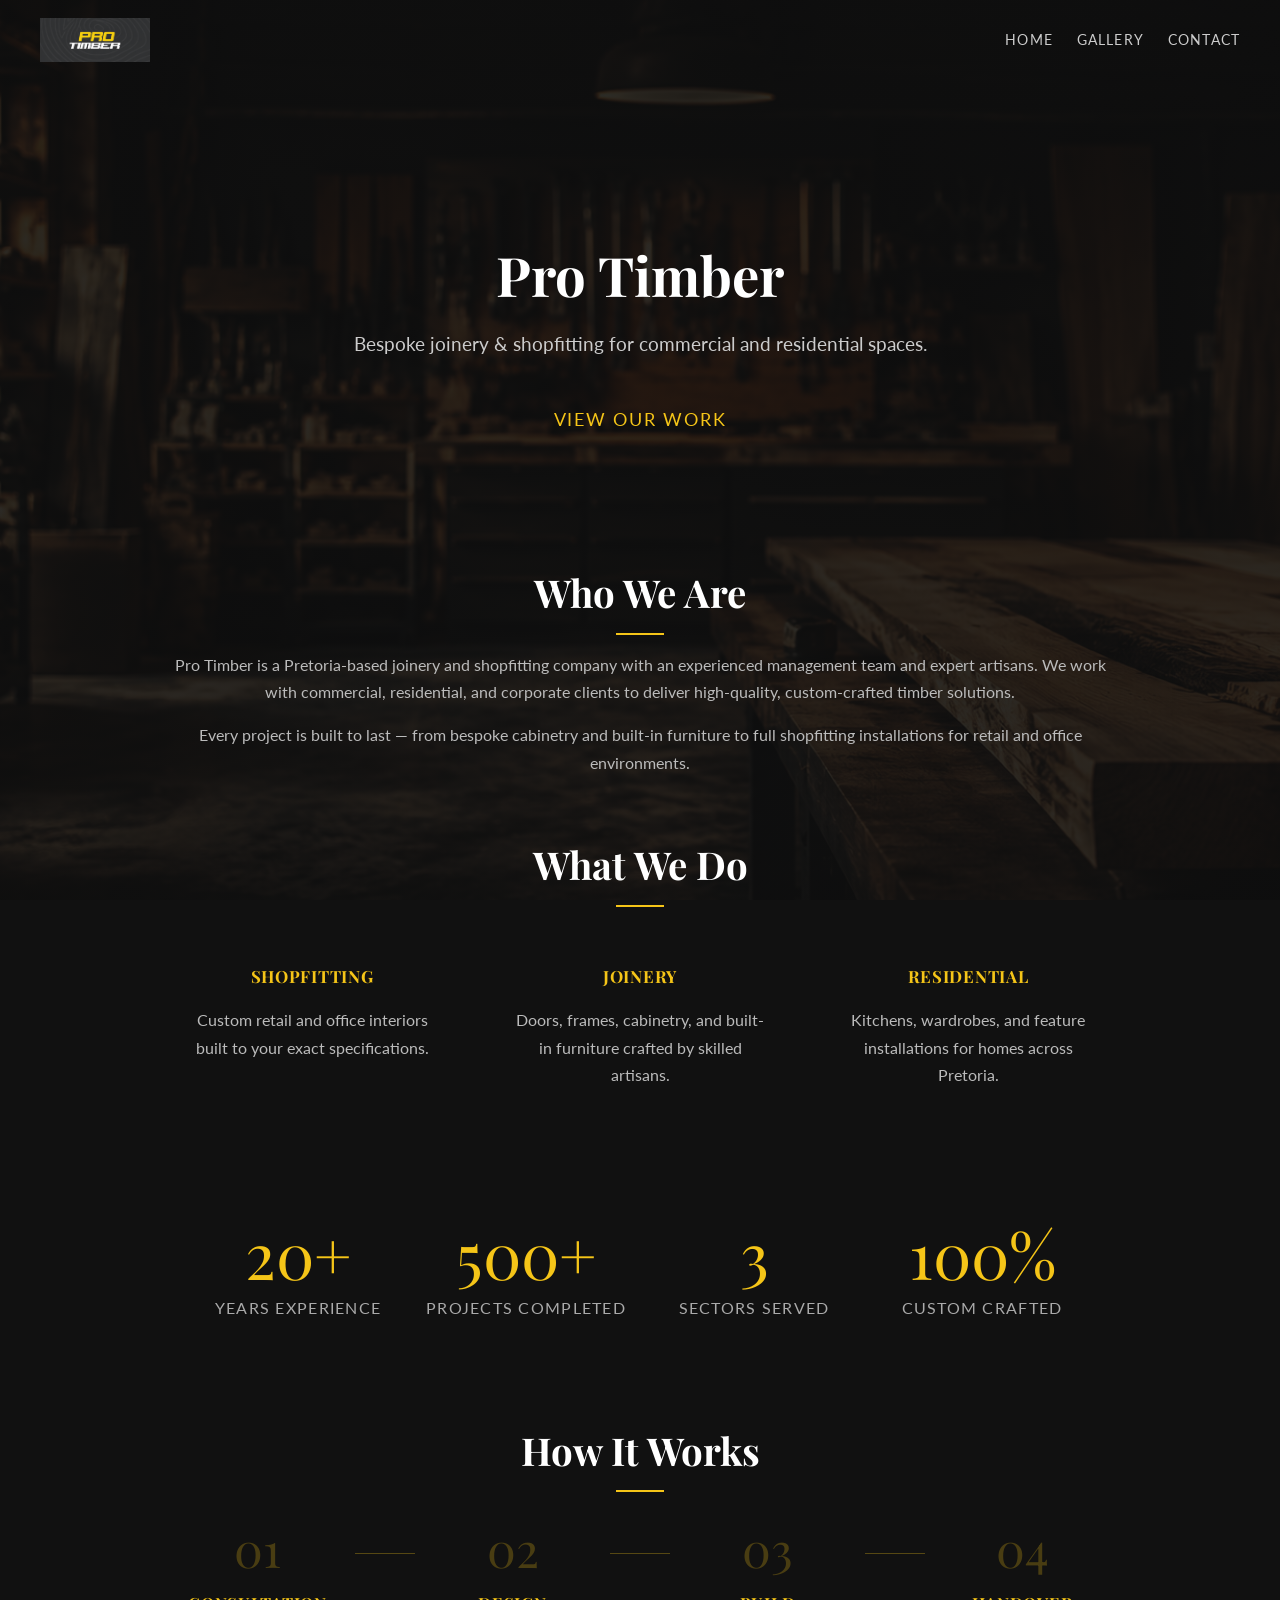
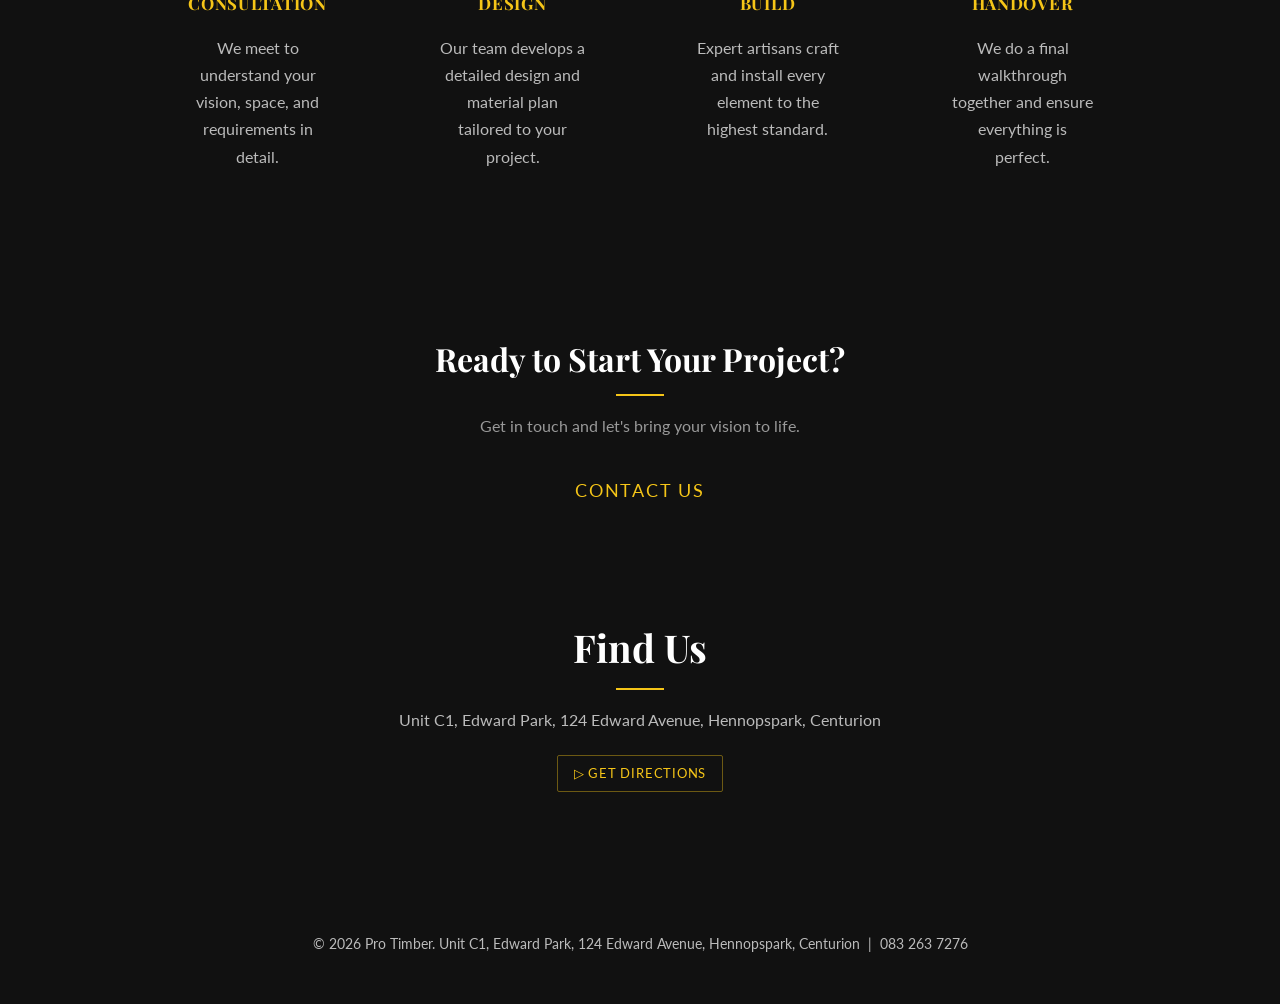
<file: index.html>
<!DOCTYPE html>
<html lang="en">

<head>
  <meta charset="UTF-8">
  <meta name="viewport" content="width=device-width, initial-scale=1.0">
  <title>Pro Timber — Joinery &amp; Shopfitting</title>
  <link rel="icon" type="image/png" href="Images/logo.png">
  <!-- Google Fonts: loads Playfair Display (headings) and Lato (body/nav) from the internet.
       This must come BEFORE style.css so our CSS can reference these font names. -->
  <link rel="preconnect" href="https://fonts.googleapis.com">
  <link rel="preconnect" href="https://fonts.gstatic.com" crossorigin>
  <link href="https://fonts.googleapis.com/css2?family=Lato:wght@400;700&family=Playfair+Display:wght@400;700&display=swap" rel="stylesheet">
  <link rel="stylesheet" href="style.css">
</head>

<body>

  <!-- NAVIGATION
       The same nav block appears on eve  ry page.
       Later we'll learn how to avoid repeating it (using JS or a build tool).
       For now, copy-paste is fine — it's how most beginners start. -->
  <nav>
    <a href="index.html" class="nav-brand">
      <img src="Images/logo.png" alt="Pro Timber" class="nav-logo">
    </a>
    <button class="hamburger" id="hamburger" aria-label="Open menu">
      <span></span><span></span><span></span>
    </button>
    <div class="nav-links" id="nav-links">
      <a href="index.html">Home</a>
      <a href="gallery.html">Gallery</a>
      <a href="contact.html">Contact</a>
    </div>
  </nav>

  <main>

    <!-- HERO SECTION
         A "hero" is web jargon for the big intro block at the top of a page.
         It's the first thing a visitor sees, so it should communicate who you are
         and what you do immediately. -->
    <section class="hero">
      <h1>Pro Timber</h1>
      <p>Bespoke joinery &amp; shopfitting for commercial and residential spaces.</p>
      <a href="gallery.html" class="btn">View Our Work</a>
    </section>

    <!-- ABOUT SECTION -->
    <section class="section" style="text-align:center">
      <h2>Who We Are</h2>
      <p>
        Pro Timber is a Pretoria-based joinery and shopfitting company with an experienced
        management team and expert artisans. We work with commercial, residential, and
        corporate clients to deliver high-quality, custom-crafted timber solutions.
      </p>
      <p>
        Every project is built to last — from bespoke cabinetry and built-in furniture to
        full shopfitting installations for retail and office environments.
      </p>
    </section>

    <!-- SERVICES SECTION
         Notice the "services-grid" class — that class is defined in style.css
         and sets up a 3-column grid layout. -->
    <section class="section" style="text-align:center">
      <h2>What We Do</h2>

      <div class="services-grid">
        <!-- "div" stands for "division" — it's a generic container with no meaning of its own.
             We use it here purely to group content for styling purposes. -->
        <div class="service-card">
          <h3>Shopfitting</h3>
          <p>Custom retail and office interiors built to your exact specifications.</p>
        </div>

        <div class="service-card">
          <h3>Joinery</h3>
          <p>Doors, frames, cabinetry, and built-in furniture crafted by skilled artisans.</p>
        </div>

        <div class="service-card">
          <h3>Residential</h3>
          <p>Kitchens, wardrobes, and feature installations for homes across Pretoria.</p>
        </div>
      </div>
    </section>

    <!-- WHY CHOOSE US
         A row of stats/selling points. The "stats-bar" class sets up a flex row in CSS. -->
    <section class="stats-bar">
      <div class="stat">
        <span class="stat-number">20+</span>
        <span class="stat-label">Years Experience</span>
      </div>
      <div class="stat">
        <span class="stat-number">500+</span>
        <span class="stat-label">Projects Completed</span>
      </div>
      <div class="stat">
        <span class="stat-number">3</span>
        <span class="stat-label">Sectors Served</span>
      </div>
      <div class="stat">
        <span class="stat-number">100%</span>
        <span class="stat-label">Custom Crafted</span>
      </div>
    </section>

    <!-- HOW IT WORKS
         Numbered steps showing the client journey. -->
    <section class="section" style="text-align:center">
      <h2>How It Works</h2>
      <div class="steps">

        <div class="step">
          <div class="step-number">01</div>
          <h3>Consultation</h3>
          <p>We meet to understand your vision, space, and requirements in detail.</p>
        </div>

        <div class="step-divider"></div>

        <div class="step">
          <div class="step-number">02</div>
          <h3>Design</h3>
          <p>Our team develops a detailed design and material plan tailored to your project.</p>
        </div>

        <div class="step-divider"></div>

        <div class="step">
          <div class="step-number">03</div>
          <h3>Build</h3>
          <p>Expert artisans craft and install every element to the highest standard.</p>
        </div>

        <div class="step-divider"></div>

        <div class="step">
          <div class="step-number">04</div>
          <h3>Handover</h3>
          <p>We do a final walkthrough together and ensure everything is perfect.</p>
        </div>

      </div>
    </section>

    <!-- CALL TO ACTION BANNER -->
    <section class="cta-banner">
      <h2>Ready to Start Your Project?</h2>
      <p>Get in touch and let's bring your vision to life.</p>
      <a href="contact.html" class="btn">Contact Us</a>
    </section>

    <!-- LOCATION -->
    <section class="section" style="text-align:center">
      <h2>Find Us</h2>
      <p>Unit C1, Edward Park, 124 Edward Avenue, Hennopspark, Centurion</p>
      <a href="https://www.google.com/maps/dir/-25.8231577,28.3070074/Pro-Timber+Pty+Ltd,+Unit+C1,+124+Edward+Ave,+Hennopspark,+Centurion,+0157/@-25.8391214,28.1965211,13z/data=!3m1!4b1!4m17!1m7!3m6!1s0x1e956595f6eb8b1b:0x446a75d9edf15327!2sPro-Timber+Pty+Ltd!8m2!3d-25.8639199!4d28.1676412!16s%2Fg%2F11k9jcw3yf!4m8!1m1!4e1!1m5!1m1!1s0x1e956595f6eb8b1b:0x446a75d9edf15327!2m2!1d28.1676412!2d-25.8639199?entry=ttu&g_ep=EgoyMDI2MDYxNi4wIKXMDSoASAFQAw%3D%3D" target="_blank" class="maps-btn">
        &#9655; Get Directions
      </a>
    </section>

  </main>

  <footer>
    <p>&copy; 2026 Pro Timber. Unit C1, Edward Park, 124 Edward Avenue, Hennopspark, Centurion &nbsp;|&nbsp; 083 263 7276</p>
  </footer>

  <script>
    const hamburger = document.getElementById('hamburger');
    const navLinks  = document.getElementById('nav-links');
    hamburger.addEventListener('click', function() {
      hamburger.classList.toggle('open');
      navLinks.classList.toggle('open');
    });
    // Close menu when a link is clicked
    navLinks.querySelectorAll('a').forEach(function(link) {
      link.addEventListener('click', function() {
        hamburger.classList.remove('open');
        navLinks.classList.remove('open');
      });
    });
  </script>
</body>
</html>
</file>
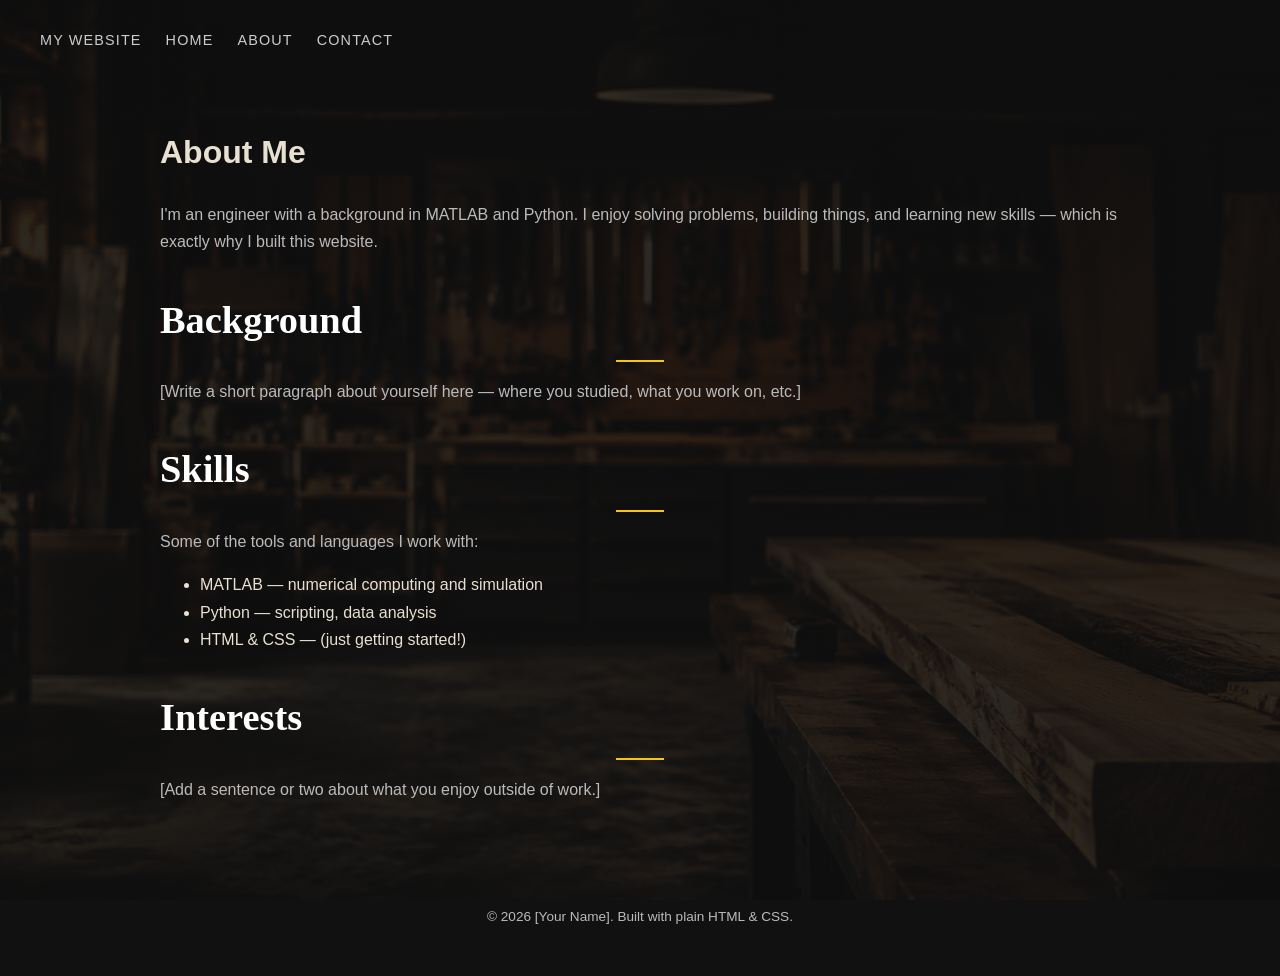
<file: about.html>
<!DOCTYPE html>
<html lang="en">

<head>
  <meta charset="UTF-8">
  <meta name="viewport" content="width=device-width, initial-scale=1.0">
  <title>About — My Website</title>
  <link rel="stylesheet" href="style.css">
  <!-- All three pages link to the SAME style.css file.
       This is the web equivalent of importing a shared Python module —
       change style.css once and all pages update. -->
</head>

<body>

  <nav>
    <a href="index.html" class="brand">My Website</a>
    <a href="index.html">Home</a>
    <a href="about.html">About</a>
    <a href="contact.html">Contact</a>
  </nav>

  <main>

    <h1>About Me</h1>

    <p>
      I'm an engineer with a background in MATLAB and Python. I enjoy solving problems,
      building things, and learning new skills — which is exactly why I built this website.
    </p>

    <h2>Background</h2>
    <p>
      [Write a short paragraph about yourself here — where you studied, what you work on, etc.]
    </p>

    <h2>Skills</h2>
    <p>
      <!-- An unordered list (<ul>) is like a Python list printed as bullet points -->
      Some of the tools and languages I work with:
    </p>
    <ul>
      <!-- <ul> = unordered list (bullets). <ol> = ordered list (numbers) -->
      <!-- Each item is wrapped in <li> (list item) -->
      <li>MATLAB — numerical computing and simulation</li>
      <li>Python — scripting, data analysis</li>
      <li>HTML &amp; CSS — (just getting started!)</li>
    </ul>

    <h2>Interests</h2>
    <p>
      [Add a sentence or two about what you enjoy outside of work.]
    </p>

  </main>

  <footer>
    <p>&copy; 2026 [Your Name]. Built with plain HTML &amp; CSS.</p>
  </footer>

</body>
</html>
</file>
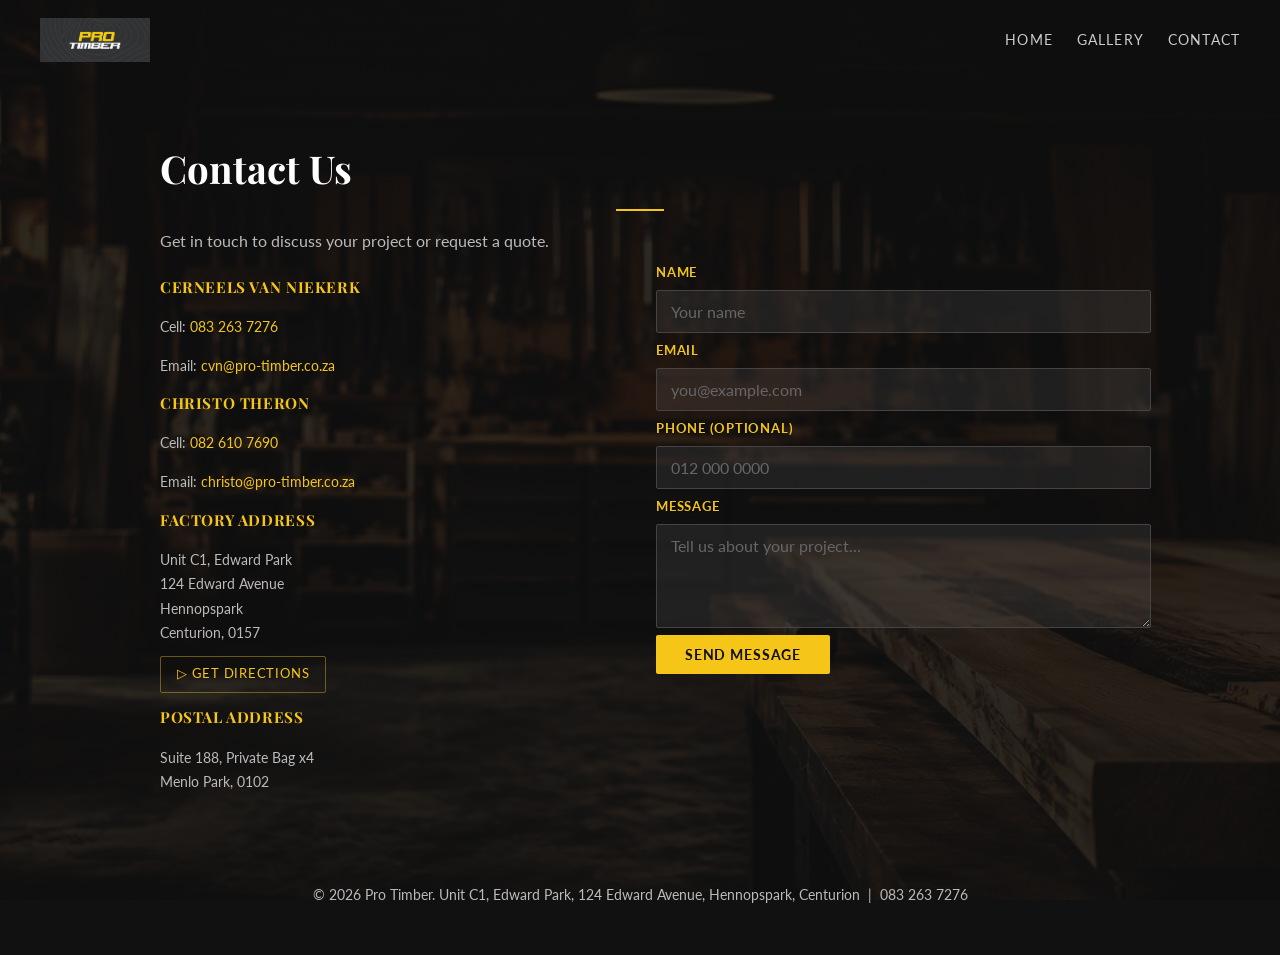
<file: contact.html>
<!DOCTYPE html>
<html lang="en">

<head>
  <meta charset="UTF-8">
  <meta name="viewport" content="width=device-width, initial-scale=1.0">
  <title>Contact — Pro Timber</title>
  <link rel="icon" type="image/png" href="Images/logo.png">
  <link rel="preconnect" href="https://fonts.googleapis.com">
  <link rel="preconnect" href="https://fonts.gstatic.com" crossorigin>
  <link href="https://fonts.googleapis.com/css2?family=Lato:wght@400;700&family=Playfair+Display:wght@400;700&display=swap" rel="stylesheet">
  <link rel="stylesheet" href="style.css">
</head>

<body>

  <nav>
    <a href="index.html" class="nav-brand">
      <img src="Images/logo.png" alt="Pro Timber" class="nav-logo">
    </a>
    <button class="hamburger" id="hamburger" aria-label="Open menu">
      <span></span><span></span><span></span>
    </button>
    <div class="nav-links" id="nav-links">
      <a href="index.html">Home</a>
      <a href="gallery.html">Gallery</a>
      <a href="contact.html">Contact</a>
    </div>
  </nav>

  <main>

    <h2 style="margin-bottom:0.2rem;">Contact Us</h2>
    <p style="margin-bottom:0.5rem;">Get in touch to discuss your project or request a quote.</p>

    <!-- TWO-COLUMN LAYOUT
         The "contact-layout" class sets up a CSS grid with two columns:
         one for the contact details, one for the form.
         This is defined in style.css under .contact-layout -->
    <div class="contact-layout">

      <!-- LEFT COLUMN: contact information -->
      <div class="contact-info">

        <h3>Cerneels van Niekerk</h3>
        <p>Cell: <a href="tel:+27832637276">083 263 7276</a></p>
        <p>Email: <a href="mailto:cvn@pro-timber.co.za">cvn@pro-timber.co.za</a></p>

        <h3>Christo Theron</h3>
        <p>Cell: <a href="tel:+27826107690">082 610 7690</a></p>
        <p>Email: <a href="mailto:christo@pro-timber.co.za">christo@pro-timber.co.za</a></p>

        <h3>Factory Address</h3>
        <p>Unit C1, Edward Park<br>124 Edward Avenue<br>Hennopspark<br>Centurion, 0157</p>
        <a href="https://www.google.com/maps/dir/-25.8231577,28.3070074/Pro-Timber+Pty+Ltd,+Unit+C1,+124+Edward+Ave,+Hennopspark,+Centurion,+0157/@-25.8391214,28.1965211,13z/data=!3m1!4b1!4m17!1m7!3m6!1s0x1e956595f6eb8b1b:0x446a75d9edf15327!2sPro-Timber+Pty+Ltd!8m2!3d-25.8639199!4d28.1676412!16s%2Fg%2F11k9jcw3yf!4m8!1m1!4e1!1m5!1m1!1s0x1e956595f6eb8b1b:0x446a75d9edf15327!2m2!1d28.1676412!2d-25.8639199?entry=ttu&g_ep=EgoyMDI2MDYxNi4wIKXMDSoASAFQAw%3D%3D" target="_blank" class="maps-btn">
          &#9655; Get Directions
        </a>

        <h3>Postal Address</h3>
        <p>Suite 188, Private Bag x4<br>Menlo Park, 0102</p>

      </div>

      <!-- RIGHT COLUMN: contact form -->
      <div>
        <form id="contact-form" onsubmit="handleSubmit(event)">

          <label for="name">Name</label>
          <input type="text" id="name" name="name" placeholder="Your name" required>

          <label for="email">Email</label>
          <input type="email" id="email" name="email" placeholder="you@example.com" required>

          <label for="phone">Phone (optional)</label>
          <input type="tel" id="phone" name="phone" placeholder="012 000 0000">

          <label for="message">Message</label>
          <textarea id="message" name="message" placeholder="Tell us about your project..." required></textarea>

          <button type="submit">Send Message</button>

        </form>

        <!-- Hidden confirmation message — shown by JavaScript after submission -->
        <p id="form-confirmation">
          Thank you! We'll be in touch shortly.
        </p>
      </div>

    </div>

  </main>

  <footer>
    <p>&copy; 2026 Pro Timber. Unit C1, Edward Park, 124 Edward Avenue, Hennopspark, Centurion &nbsp;|&nbsp; 083 263 7276</p>
  </footer>

  <!-- JAVASCRIPT
       HTML = structure, CSS = appearance, JavaScript = behaviour.
       This small script intercepts the form submit, shows a confirmation,
       and resets the form — all without the page reloading. -->
  <script>
    function handleSubmit(event) {
      event.preventDefault();
      document.getElementById('contact-form').style.display = 'none';
      document.getElementById('form-confirmation').style.display = 'block';
    }

    const hamburger = document.getElementById('hamburger');
    const navLinks  = document.getElementById('nav-links');
    hamburger.addEventListener('click', function() {
      hamburger.classList.toggle('open');
      navLinks.classList.toggle('open');
    });
    navLinks.querySelectorAll('a').forEach(function(link) {
      link.addEventListener('click', function() {
        hamburger.classList.remove('open');
        navLinks.classList.remove('open');
      });
    });
  </script>

</body>
</html>
</file>
<file: style.css>
============================================================
   Pro Timber — Dark theme matching the logo
   Dark background, yellow (#f5c518) accents, white text
   ============================================================ */

* {
  box-sizing: border-box;
  margin: 0;
  padding: 0;
}

body {
  font-family: 'Lato', Arial, sans-serif;
  color: #e8e0d0;
  line-height: 1.7;

  background-image:
    linear-gradient(rgba(15, 15, 15, 0.88), rgba(15, 15, 15, 0.88)),
    url('Images/bg.png');
  background-attachment: fixed;
  background-size: cover;
  background-position: center;
  background-color: #111;   /* fallback if image fails to load */
}

/* ── Navigation ─────────────────────────────────────────── */
nav {
  background-color: transparent;
  display: flex;
  align-items: center;
  padding: 0 2rem;
  height: 64px;
  gap: 1.5rem;
  position: sticky;
  top: 0;
  z-index: 100;
}

nav a {
  color: #ccc;
  text-decoration: none;
  font-family: 'Lato', Arial, sans-serif;
  font-size: 0.9rem;
  letter-spacing: 0.08em;
  text-transform: uppercase;
  transition: color 0.2s ease;
}

nav a:hover {
  color: #f5c518;   /* yellow from the logo */
}

.nav-brand {
  margin-right: auto;
}

.nav-logo {
  height: 44px;
  display: block;
}

/* ── Main content area ──────────────────────────────────── */
main {
  max-width: 960px;
  margin: 0 auto;
  padding: 2rem 1.5rem 1rem;
}

/* ── Hero ───────────────────────────────────────────────── */
.hero {
  text-align: center;
  padding: 5rem 1rem 4rem;
  margin-bottom: 3rem;
}

.hero p {
  margin-top: 0.3rem;
  margin-bottom: 1rem;
}

.hero h1 {
  font-size: 3.4rem;
  color: #ffffff;
  margin-bottom: 0.4rem;
  font-family: 'Playfair Display', Georgia, serif;
}

.hero p {
  font-size: 1.2rem;
  color: #ccc;
  margin-bottom: 2rem;
}

/* ── Button ─────────────────────────────────────────────── */
.btn {
  display: inline-block;
  padding: 0.8rem 2rem;
  background-color: transparent;
  border: none;
  color: #f5c518;
  text-decoration: none;
  font-family: 'Lato', Arial, sans-serif;
  font-size: 1.1rem;
  letter-spacing: 0.1em;
  text-transform: uppercase;
  transition: color 0.3s ease;
}

.btn:hover {
  color: #fff;
}

/* ── Headings ───────────────────────────────────────────── */
h2 {
  font-size: 2.4rem;
  color: #ffffff;
  margin-bottom: 0.75rem;
  font-family: 'Playfair Display', Georgia, serif;
  padding-bottom: 0.6rem;
  position: relative;
}

/* ::after creates a fake element after the h2 — no extra HTML needed.
   We use it to draw the yellow line underneath. */
h2::after {
  content: '';           /* required for pseudo-elements — even if empty */
  position: absolute;
  bottom: 0;
  left: 50%;
  transform: translateX(-50%);   /* centres the line under the heading */
  width: 48px;
  height: 2px;
  background-color: #f5c518;
}

h3 {
  font-size: 1.05rem;
  color: #f5c518;   /* yellow for sub-headings */
  margin-bottom: 0.4rem;
  font-family: 'Playfair Display', Georgia, serif;
  letter-spacing: 0.04em;
  text-transform: uppercase;
}

p {
  margin-bottom: 1rem;
  color: #bbb;
}

.section {
  margin-bottom: 3.5rem;
}

/* ── Service cards ──────────────────────────────────────── */
.services-grid {
  display: grid;
  grid-template-columns: repeat(3, 1fr);
  gap: 1.5rem;
  margin-top: 1rem;
}

.service-card {
  background: none;
  border: none;
  padding: 1.4rem;
}

/* ── Stats bar (Why Choose Us) ──────────────────────────── */
.stats-bar {
  display: flex;
  justify-content: space-between;
  gap: 1rem;
  margin-bottom: 3.5rem;
  padding: 2.5rem 2rem;
}

.stat {
  text-align: center;
  flex: 1;
}

.stat-number {
  display: block;
  font-family: 'Playfair Display', Georgia, serif;
  font-size: 4rem;
  color: #f5c518;
  line-height: 1;
  margin-bottom: 0.5rem;
}

.stat-label {
  display: block;
  font-family: 'Lato', Arial, sans-serif;
  font-size: 1rem;
  letter-spacing: 0.08em;
  text-transform: uppercase;
  color: #aaa;
}

/* ── How It Works steps ─────────────────────────────────── */
.steps {
  display: flex;
  align-items: flex-start;
  gap: 0;
  margin-top: 2rem;
}

.step {
  flex: 1;
  text-align: center;
  padding: 0 1.5rem;
}

.step-number {
  font-family: 'Playfair Display', Georgia, serif;
  font-size: 3rem;
  color: rgba(245, 197, 24, 0.25);  /* large faint number behind the content */
  line-height: 1;
  margin-bottom: 0.5rem;
}

.step h3 {
  margin-bottom: 0.5rem;
}

/* The horizontal line connecting the steps */
.step-divider {
  width: 60px;
  height: 1px;
  background: rgba(245, 197, 24, 0.3);
  margin-top: 1.8rem;
  flex-shrink: 0;
}

/* ── CTA Banner ─────────────────────────────────────────── */
.cta-banner {
  text-align: center;
  padding: 4rem 2rem;
  margin: 3rem -1.5rem 0;
}

.cta-banner h2 {
  font-size: 2rem;
  margin-bottom: 0.5rem;
}

.cta-banner p {
  margin-bottom: 1.5rem;
  color: #999;
}

/* ── Gallery ────────────────────────────────────────────── */
.gallery-grid {
  display: grid;
  grid-template-columns: repeat(3, 1fr);
  gap: 0.75rem;
  margin-top: 1rem;
}

.gallery-item {
  aspect-ratio: 1 / 1;
  background-color: #222;
  border-radius: 2px;
  overflow: hidden;
  position: relative;   /* needed so the caption can be positioned inside it */
  cursor: pointer;
}

.gallery-item img {
  width: 100%;
  height: 100%;
  object-fit: cover;
  display: block;
  transition: transform 0.4s ease;
}

.gallery-item:hover img {
  transform: scale(1.06);
}

/* Caption overlay — sits at the bottom of the photo, hidden by default */
.gallery-caption {
  position: absolute;     /* positioned relative to .gallery-item */
  bottom: 0;
  left: 0;
  right: 0;
  background: linear-gradient(transparent, rgba(0,0,0,0.85));
  color: #fff;
  padding: 2rem 1rem 0.8rem;
  font-family: 'Lato', Arial, sans-serif;
  font-size: 0.85rem;
  letter-spacing: 0.06em;
  text-transform: uppercase;

  /* Start off-screen below the photo, slide up on hover */
  transform: translateY(100%);
  transition: transform 0.35s ease;
}

.gallery-caption span {
  color: #f5c518;   /* yellow project name */
  display: block;
  font-size: 0.75rem;
  margin-bottom: 0.1rem;
}

.gallery-item:hover .gallery-caption {
  transform: translateY(0);   /* slides into view */
}

/* ── Lightbox ───────────────────────────────────────────── */
#lightbox {
  display: none;             /* hidden by default; JS sets this to "flex" when open */
  position: fixed;           /* fixed = stays in place even when page scrolls */
  inset: 0;                  /* shorthand for top:0, right:0, bottom:0, left:0 — fills screen */
  background: rgba(0,0,0,0.93);
  z-index: 1000;             /* sits above everything else */
  align-items: center;
  justify-content: center;
  flex-direction: column;
}

/* Fixed-size frame — arrows are anchored to this, not to the image */
#lb-inner {
  position: relative;
  width: 80vw;
  max-width: 1000px;
  display: flex;
  align-items: center;
  justify-content: center;
}

#lb-img {
  max-width: 80vw;
  max-height: 80vh;
  object-fit: contain;
  border-radius: 2px;
  display: block;
}

#lb-caption {
  margin-top: 1rem;
  text-align: center;
  font-family: 'Lato', Arial, sans-serif;
}

#lb-category {
  color: #f5c518;
  font-size: 0.75rem;
  letter-spacing: 0.1em;
  text-transform: uppercase;
  display: block;
  margin-bottom: 0.2rem;
}

#lb-title {
  color: #fff;
  font-size: 1rem;
  letter-spacing: 0.05em;
}

/* Close, prev, next buttons */
#lb-close {
  position: absolute;
  top: 1.2rem;
  right: 1.5rem;
  background: none;
  border: none;
  color: #fff;
  font-size: 1.8rem;
  cursor: pointer;
  line-height: 1;
  transition: color 0.2s;
}

#lb-close:hover { color: #f5c518; }

#lb-prev, #lb-next {
  position: absolute;
  top: 50%;
  transform: translateY(-50%);
  background: none;
  border: none;
  color: rgba(255,255,255,0.45);
  font-size: 2.8rem;
  padding: 0.4rem;
  cursor: pointer;
  transition: color 0.2s;
  line-height: 1;
}

#lb-prev { left: -9rem; }
#lb-next { right: -9rem; }

#lb-prev:hover, #lb-next:hover {
  color: rgba(255,255,255,0.85);
}

/* ── Contact page ───────────────────────────────────────── */
.contact-layout {
  display: grid;
  grid-template-columns: 1fr 1fr;
  gap: 2rem;
  margin-top: 0.5rem;
}

.contact-info p {
  margin-bottom: 0.25rem;
  font-size: 0.9rem;
}

.contact-info h3 {
  margin-top: 0.8rem;
  margin-bottom: 0.2rem;
  font-size: 0.95rem;
}

.contact-info a {
  color: #f5c518;
  text-decoration: none;
}

.contact-info a:hover {
  text-decoration: underline;
}

.maps-btn {
  display: inline-block;
  margin-top: 0.4rem;
  padding: 0.4rem 1rem;
  border: 1px solid rgba(245, 197, 24, 0.4);
  color: #f5c518;
  font-size: 0.8rem;
  letter-spacing: 0.06em;
  text-transform: uppercase;
  text-decoration: none;
  border-radius: 2px;
  transition: background-color 0.2s ease, color 0.2s ease;
}

.maps-btn:hover {
  background-color: #f5c518;
  color: #111;
  text-decoration: none;
}

/* ── Form ───────────────────────────────────────────────── */
form {
  display: flex;
  flex-direction: column;
  gap: 0.4rem;
}

label {
  font-size: 0.8rem;
  font-weight: bold;
  letter-spacing: 0.06em;
  text-transform: uppercase;
  color: #f5c518;
}

input, textarea {
  padding: 0.7rem 0.9rem;
  border: 1px solid #444;
  border-radius: 2px;
  font-size: 1rem;
  font-family: 'Lato', Arial, sans-serif;
  background: rgba(255, 255, 255, 0.07);
  color: #e8e0d0;
  width: 100%;
  transition: border-color 0.2s ease;
}

input::placeholder, textarea::placeholder {
  color: #666;
}

input:focus, textarea:focus {
  outline: none;
  border-color: #f5c518;
}

textarea {
  min-height: 80px;
  resize: vertical;
}

button[type="submit"] {
  align-self: flex-start;
  padding: 0.7rem 1.8rem;
  background-color: #f5c518;
  color: #111;
  border: none;
  border-radius: 2px;
  font-size: 0.9rem;
  font-family: 'Lato', Arial, sans-serif;
  font-weight: bold;
  letter-spacing: 0.06em;
  text-transform: uppercase;
  cursor: pointer;
  transition: background-color 0.2s ease;
}

button[type="submit"]:hover {
  background-color: #fff;
}

#form-confirmation {
  display: none;
  margin-top: 1rem;
  color: #f5c518;
  font-family: 'Lato', Arial, sans-serif;
}

/* ── Footer ─────────────────────────────────────────────── */
footer {
  background-color: transparent;
  color: #666;
  text-align: center;
  padding: 1.5rem;
  font-family: 'Lato', Arial, sans-serif;
  font-size: 0.85rem;
  margin-top: 2rem;
}

/* ============================================================
   MOBILE RESPONSIVENESS
   Everything below only applies when screen width ≤ 768px.
   Think of @media as an "if" statement — if screen is small,
   use these rules instead of the ones above.
   ============================================================ */

/* ── Hamburger button (hidden on desktop) ───────────────── */
.hamburger {
  display: none;          /* invisible on desktop */
  flex-direction: column;
  gap: 5px;
  background: none;
  border: none;
  cursor: pointer;
  padding: 4px;
  margin-left: auto;
}

.hamburger span {
  display: block;
  width: 24px;
  height: 2px;
  background-color: #ccc;
  transition: all 0.3s ease;
}

/* When the menu is open, animate the three lines into an X */
.hamburger.open span:nth-child(1) { transform: translateY(7px) rotate(45deg); }
.hamburger.open span:nth-child(2) { opacity: 0; }
.hamburger.open span:nth-child(3) { transform: translateY(-7px) rotate(-45deg); }

/* ── Mobile nav menu ────────────────────────────────────── */
.nav-links {
  display: contents;   /* on desktop, links behave as normal nav children */
}

@media (max-width: 768px) {

  .hamburger {
    display: flex;
  }

  .nav-brand {
    margin-right: 0;
  }

  /* Hidden dropdown — display:none means it takes up no space at all */
  .nav-links {
    display: none;
    flex-direction: column;
    position: fixed;
    top: 64px;
    left: 0;
    right: 0;
    background: rgba(10, 10, 10, 0.97);
    padding: 1.5rem 2rem;
    gap: 1.2rem;
    z-index: 99;
  }

  /* Only show when hamburger has been clicked */
  .nav-links.open {
    display: flex;
  }

  .nav-links a {
    font-size: 1.1rem;
  }

  /* ── Hero ─────────────────────────────────────────────── */
  .hero {
    padding: 3rem 1rem 2.5rem;
  }

  .hero h1 {
    font-size: 2.2rem;
  }

  .hero p {
    font-size: 1rem;
  }

  /* ── Headings ─────────────────────────────────────────── */
  h2 {
    font-size: 1.8rem;
  }

  /* ── Services — 1 column on phone ────────────────────── */
  .services-grid {
    grid-template-columns: 1fr;
  }

  /* ── Stats — 2x2 grid on phone ───────────────────────── */
  .stats-bar {
    flex-wrap: wrap;
    padding: 1.5rem 1rem;
  }

  .stat {
    flex: 0 0 50%;    /* each stat takes up half the width = 2 per row */
    margin-bottom: 1.5rem;
  }

  .stat-number {
    font-size: 2.8rem;
  }

  /* ── How It Works — stack vertically ─────────────────── */
  .steps {
    flex-direction: column;
    align-items: center;
  }

  .step {
    width: 100%;
    padding: 0 1rem;
    margin-bottom: 1.5rem;
  }

  /* Replace horizontal divider with a short vertical one */
  .step-divider {
    width: 1px;
    height: 30px;
    margin: 0 auto;
  }

  /* ── Contact — stack columns vertically ───────────────── */
  .contact-layout {
    grid-template-columns: 1fr;
  }

  /* ── Gallery — 2 columns on phone ────────────────────── */
  .gallery-grid {
    grid-template-columns: repeat(2, 1fr);
  }

  /* ── Lightbox arrows — bring in closer on small screen── */
  #lb-prev { left: -2.5rem; }
  #lb-next { right: -2.5rem; }

  #lb-inner {
    width: 75vw;
  }

  #lb-img {
    max-width: 75vw;
  }
}
</file>
